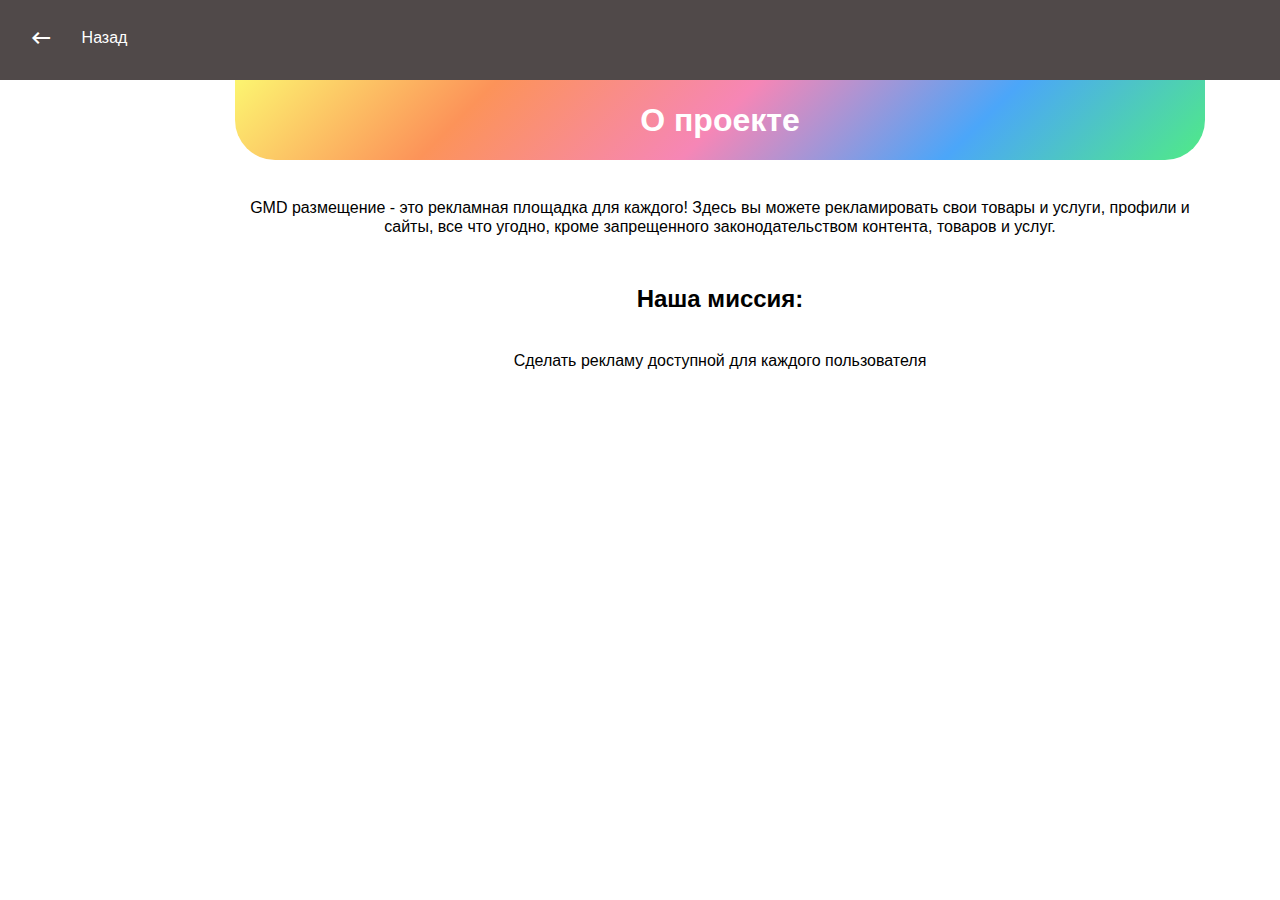
<file: gmdabout-us.html>
<!DOCTYPE html>
<html lang="en">

<head>
    <meta charset="UTF-8">
    <meta http-equiv="X-UA-Compatible" content="IE=edge">
    <meta name="viewport" content="width=device-width, initial-scale=1.0">
    <title>GMD Placement</title>
    <link rel="stylesheet" href="css/normalize.css">
    <link rel="stylesheet" href="css/other.css">
    <link rel="icon" href="img/favicon.png" type="image/png" />
    <link href="https://fonts.googleapis.com/icon?family=Material+Icons" rel="stylesheet">
</head>

<body>
    <header>
        <div class="header-top">
            <a href="./index.html">
                <span class="material-icons">
                keyboard_backspace
                </span>
            </a>
            <a class="back-link" href="index.html">Назад</a>
        </div>
    </header>
    <section class="bg-body">
        <div class="frame">
            <h1>О проекте</h1>
        </div>
        <div class="container">
            <p>GMD размещение - это рекламная площадка для каждого! Здесь вы можете рекламировать свои товары и услуги, профили и сайты, все что угодно, кроме запрещенного законодательством контента, товаров и услуг.</p>
            <h2>Наша миссия:</h2>
            <p>Сделать рекламу доступной для каждого пользователя</p>
        </div>
    </section>
    <footer>
        <div class="footer">

        </div>
    </footer>

</body>

</html>
</file>
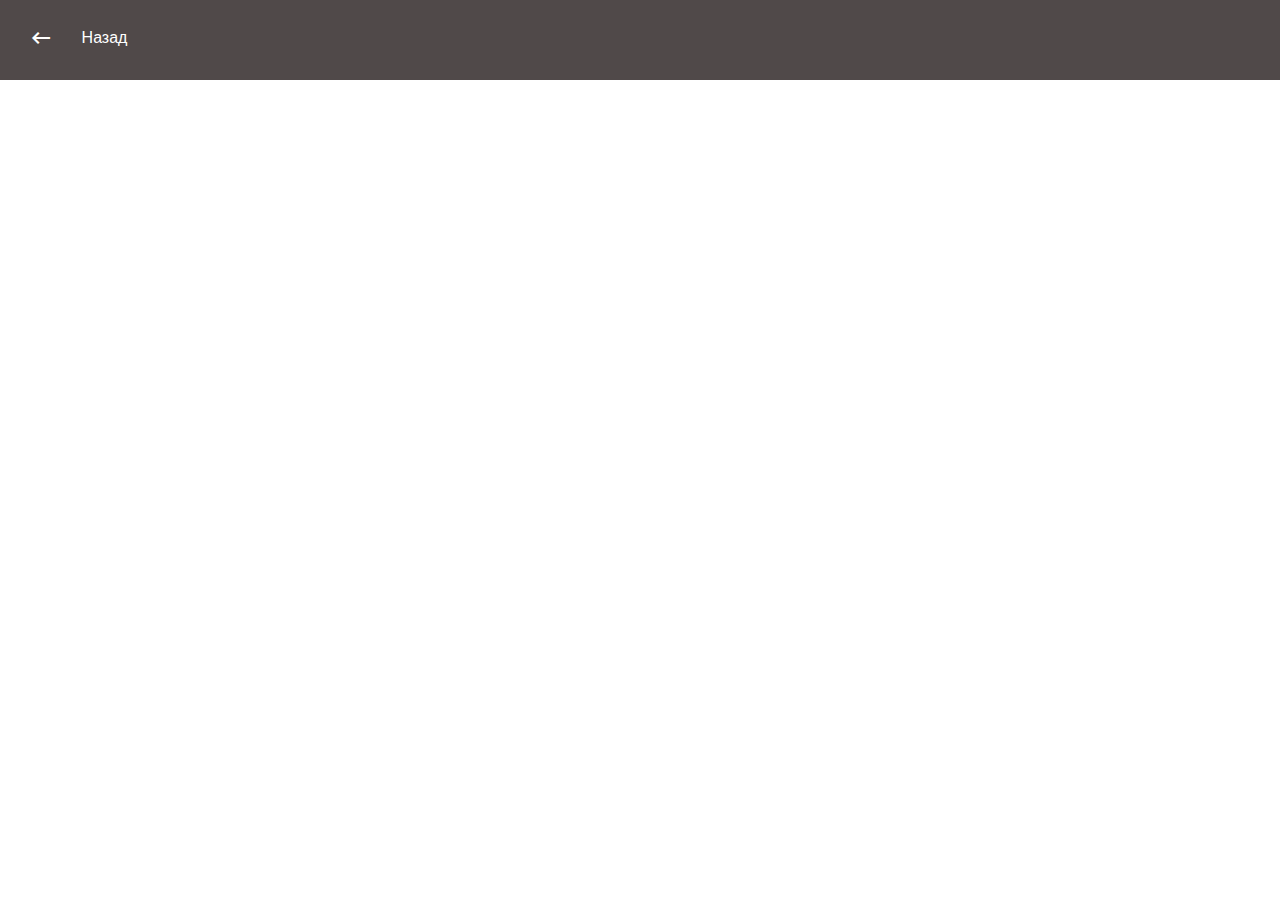
<file: gmdlogin.html>
<!DOCTYPE html>
<html lang="en">

<head>
    <meta charset="UTF-8">
    <meta http-equiv="X-UA-Compatible" content="IE=edge">
    <meta name="viewport" content="width=device-width, initial-scale=1.0">
    <title>GMD Placement</title>
    <link rel="stylesheet" href="css/normalize.css">
    <link rel="stylesheet" href="css/other.css">
    <link rel="icon" href="img/favicon.png" type="image/png" />
    <link href="https://fonts.googleapis.com/icon?family=Material+Icons" rel="stylesheet">
</head>

<body>
    <header>
        <div class="header-top">
            <a href="./index.html">
                <span class="material-icons">
                keyboard_backspace
                </span>
            </a>
            <a class="back-link" href="index.html">Назад</a>
        </div>
    </header>
    <section class="bg-body">

    </section>
    <footer>
        <div class="footer">

        </div>
    </footer>
</body>

</html>
</file>
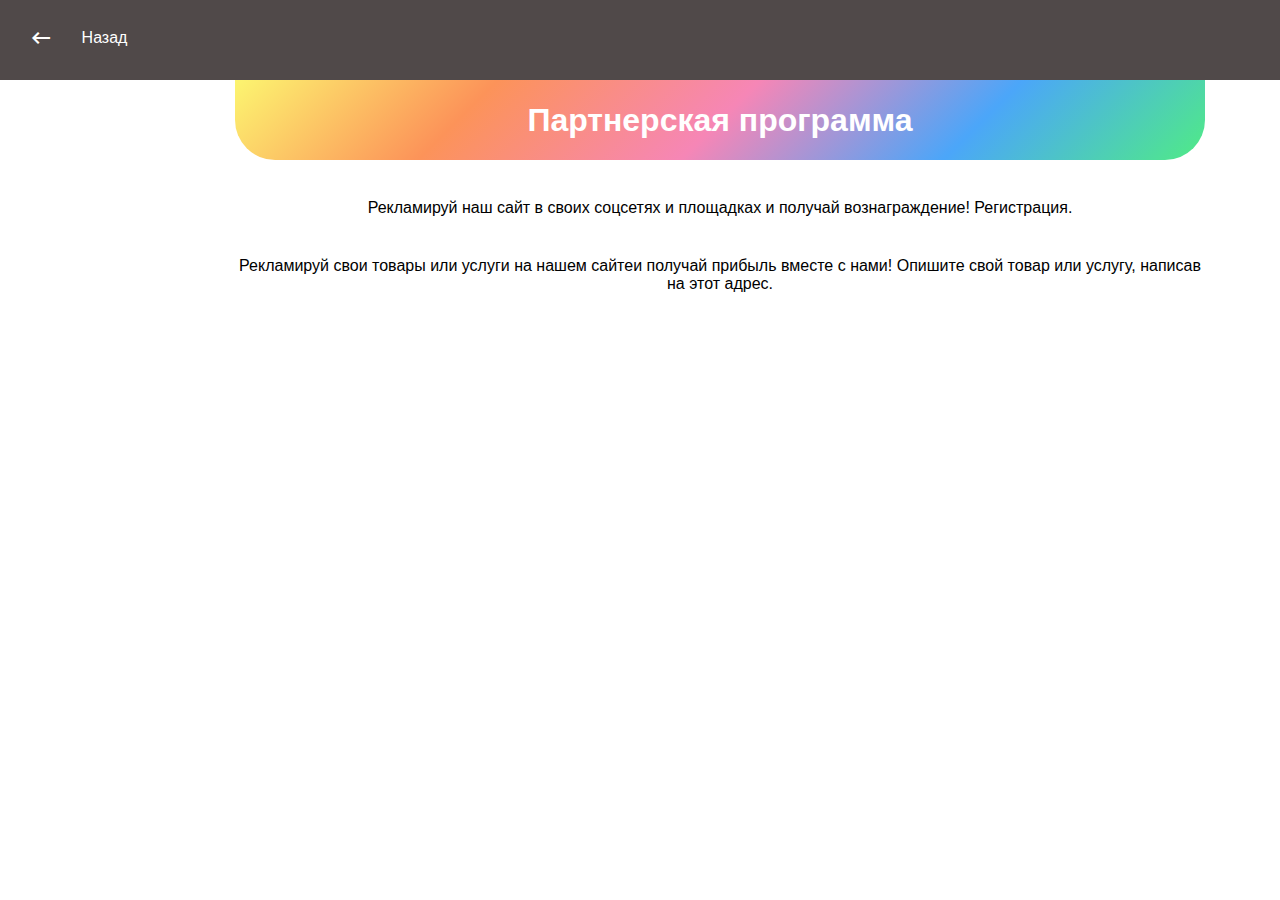
<file: gmdpartner.html>
<!DOCTYPE html>
<html lang="en">

<head>
    <meta charset="UTF-8">
    <meta http-equiv="X-UA-Compatible" content="IE=edge">
    <meta name="viewport" content="width=device-width, initial-scale=1.0">
    <title>GMD Placement</title>
    <link rel="stylesheet" href="css/normalize.css">
    <link rel="stylesheet" href="css/other.css">
    <link rel="icon" href="img/favicon.png" type="image/png" />
    <link href="https://fonts.googleapis.com/icon?family=Material+Icons" rel="stylesheet">
</head>

<body>
    <header>
        <div class="header-top">
            <a href="./index.html">
                <span class="material-icons">
                keyboard_backspace
                </span>
            </a>
            <a class="back-link" href="index.html">Назад</a>
        </div>
    </header>
    <section class="bg-body">
        <div class="frame">
            <h1>Партнерская программа</h1>
        </div>
        <div class="container">
            <p>Рекламируй наш сайт в своих соцсетях и площадках и получай вознаграждение! Регистрация.</p>
            <p>Рекламируй свои товары или услуги на нашем сайтеи получай прибыль вместе с нами! Опишите свой товар или услугу, написав на этот адрес.</p>
        </div>
    </section>
    <footer>
        <div class="footer">

        </div>
    </footer>
</body>

</html>
</file>
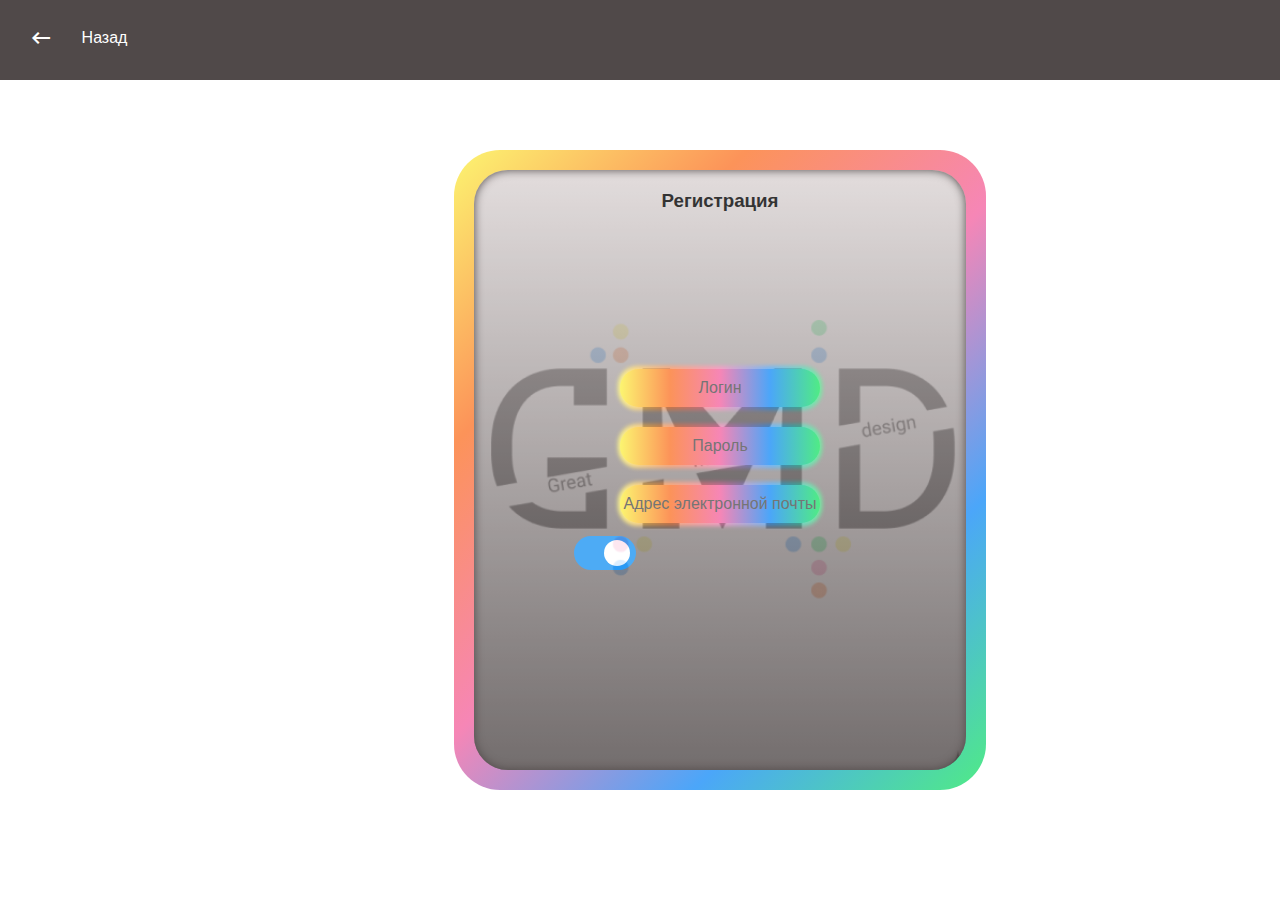
<file: gmdregistr.html>
<!DOCTYPE html>
<html lang="en">

<head>
    <meta charset="UTF-8">
    <meta http-equiv="X-UA-Compatible" content="IE=edge">
    <meta name="viewport" content="width=device-width, initial-scale=1.0">
    <title>GMD Placement</title>
    <link rel="stylesheet" href="css/normalize.css">
    <link rel="stylesheet" href="css/other.css">
    <link rel="icon" href="img/favicon.png" type="image/png" />
    <link href="https://fonts.googleapis.com/icon?family=Material+Icons" rel="stylesheet">
    <script src="https://ajax.googleapis.com/ajax/libs/jquery/3.5.1/jquery.min.js"></script>
</head>

<body>
    <header>
        <div class="header-top">
            <a href="./index.html">
                <span class="material-icons">
                keyboard_backspace
                </span>
            </a>
            <a class="back-link" href="index.html">Назад</a>
        </div>
    </header>
    <section class="bg-body">
        <div class="registration-form" style="text-align: center" id="popupWin">
            <div class="background-image"></div>
            <h3 class="center-text"> Регистрация</h3>
            <form action="" method="POST">
                <ul class="registr">
                    <li class="li-registr">
                        <input type="text" name="user" placeholder="Логин" maxlength="20">
                        <div class="shadow-1"></div>
                    </li>
                    <li class="li-registr">
                        <input id="pin" type="password" inputmode="numeric" placeholder="Пароль" minlength="4" maxlength="8" size="8">
                        <div class="shadow-2"></div>
                    </li>
                    <li class="li-registr">
                        <input type="email" name="mail" placeholder="Адрес электронной почты" maxlength="40">
                        <div class="shadow-3"></div>
                    </li>
                    <li class="li-registr">
                        <label class="switch">
                        <input type="checkbox" checked>
                        <span class="slider round"></span>
                      </label></li>
                </ul>
            </form>
        </div>

    </section>
    <footer>
        <div class="footer">

        </div>
    </footer>
</body>

</html>
</file>
<file: css/other.css>
* {
    box-sizing: border-box;
    padding: 0;
    margin: 0;
}

li {
    list-style-type: none;
}

ul {
    display: flex;
    justify-content: space-between;
    color: white;
    padding-left: 5%;
    padding-right: 5%;
}

a {
    text-decoration: none;
    padding-left: 2%;
}

A {
    color: #ffffff;
}

A:visited {
    color: #ffffff;
}

.back-link {
    padding-bottom: 4px;
}

h1 {
    margin: 0 auto;
}

h2 {
    padding-top: 5%;
}

p {
    padding-top: 4%;
}

body {
    width: 1440px;
    font-family: Helvetica, sans-serif;
    margin: 0 auto;
}

.container {
    margin-left: 230px;
    margin-right: 230px;
    justify-content: center;
    align-items: center;
}

.header-top {
    background: #504949;
    background-position: top;
    height: 80px;
    display: flex;
    align-items: center;
}

.bg-body {
    background-repeat: no-repeat;
    background-position: relative, center;
    height: 280px;
    text-align: center;
    z-index: 1;
}

.frame {
    background-color: #06f541;
    color: white;
    display: flex;
    align-items: center;
    width: 970px;
    height: 80px;
    background-position-x: center;
    margin: 0 auto;
    border-bottom-left-radius: 40px;
    border-bottom-right-radius: 40px;
    background: linear-gradient(-45deg, #50EB85, #4BA6F9, #F686B6, #FC9359, #FCF570);
}


/* modalwin */

h3 {
    /* margin-top: 80px; */
}

input[type=text] {
    background: linear-gradient(to right, #FCF570, #FC9359, #F686B6, #4BA6F9, #50EB85);
    text-align: center;
    outline: none;
    border: none;
    width: 200px;
    height: 38px;
    border-bottom-left-radius: 20px;
    border-bottom-right-radius: 20px;
    border-top-left-radius: 20px;
    border-top-right-radius: 20px;
    z-index: 100;
    position: relative;
}

.shadow-1 {
    background: linear-gradient(to right, #FCF570, #FC9359, #F686B6, #4BA6F9, #50EB85);
    z-index: 4;
    width: 204px;
    height: 44px;
    filter: blur(2px);
    border-bottom-left-radius: 20px;
    border-bottom-right-radius: 20px;
    border-top-left-radius: 20px;
    border-top-right-radius: 20px;
    position: absolute;
    top: 196px;
    left: 144px;
}

input[type=password] {
    background: linear-gradient(to right, #FCF570, #FC9359, #F686B6, #4BA6F9, #50EB85);
    text-align: center;
    outline: none;
    border: none;
    width: 200px;
    height: 38px;
    border-bottom-left-radius: 20px;
    border-bottom-right-radius: 20px;
    border-top-left-radius: 20px;
    border-top-right-radius: 20px;
    z-index: 101;
    position: relative;
}

.shadow-2 {
    background: linear-gradient(to right, #FCF570, #FC9359, #F686B6, #4BA6F9, #50EB85);
    z-index: 5;
    width: 204px;
    height: 44px;
    filter: blur(2px);
    border-bottom-left-radius: 20px;
    border-bottom-right-radius: 20px;
    border-top-left-radius: 20px;
    border-top-right-radius: 20px;
    position: absolute;
    top: 254px;
    left: 144px;
}

input[type=email] {
    background: linear-gradient(to right, #FCF570, #FC9359, #F686B6, #4BA6F9, #50EB85);
    text-align: center;
    outline: none;
    border: none;
    width: 200px;
    height: 38px;
    border-bottom-left-radius: 20px;
    border-bottom-right-radius: 20px;
    border-top-left-radius: 20px;
    border-top-right-radius: 20px;
    z-index: 102;
    position: relative;
}

.shadow-3 {
    background: linear-gradient(to right, #FCF570, #FC9359, #F686B6, #4BA6F9, #50EB85);
    z-index: 6;
    width: 204px;
    height: 44px;
    filter: blur(2px);
    border-bottom-left-radius: 20px;
    border-bottom-right-radius: 20px;
    border-top-left-radius: 20px;
    border-top-right-radius: 20px;
    position: absolute;
    top: 312px;
    left: 144px;
}

.registration-form {
    display: flex;
    flex-direction: column;
    top: 80px;
    margin-bottom: 80px;
    position: relative;
    width: 492px;
    height: 600px;
    border-radius: 34px;
    text-align: center;
    background: linear-gradient(#DBD4D4, #504949);
    margin: 20px;
    margin: 0 auto;
    margin-top: 10px;
}

.background-image {
    background-image: url(../img/JPGMD.png);
    border-radius: 34px;
    background-size: contain;
    position: absolute;
    box-shadow: inset 0px 0px 10px 0px #504949;
    z-index: 12;
    width: 492px;
    height: 600px;
}

.center-text {
    margin-top: 4%;
}

.registr {
    margin-top: 30%;
    display: flex;
    flex-direction: column;
}

.li-registr {
    padding: 10px;
}

.registration-form:before {
    content: "";
    position: absolute;
    top: -20px;
    bottom: -20px;
    left: -20px;
    right: -20px;
    background: linear-gradient(-45deg, #50EB85, #4BA6F9, #F686B6, #FC9359, #FCF570);
    border-radius: 46px;
    z-index: -1;
}

.slider.round {
    border-radius: 34px;
}

.slider.round:before {
    border-radius: 50%;
}

switch {
    position: relative;
    display: inline-block;
    width: 60px;
    height: 34px;
}

.switch input {
    display: none;
}

.slider {
    position: absolute;
    cursor: pointer;
    top: 366px;
    left: 100px;
    right: 330px;
    bottom: 200px;
    background-color: #ccc;
    -webkit-transition: .4s;
    transition: .4s;
}

.slider:before {
    position: absolute;
    content: "";
    height: 26px;
    width: 26px;
    left: 4px;
    bottom: 4px;
    background-color: white;
    -webkit-transition: .4s;
    transition: .4s;
}

input:checked+.slider {
    background-color: #2196F3;
}

input:focus+.slider {
    box-shadow: 0 0 1px #2196F3;
}

input:checked+.slider:before {
    -webkit-transform: translateX(26px);
    -ms-transform: translateX(26px);
    transform: translateX(26px);
}


/* 
.footer {
    background: #504949;
    position: relative;
    background-position: bottom;
    height: 80px;
} */
</file>
